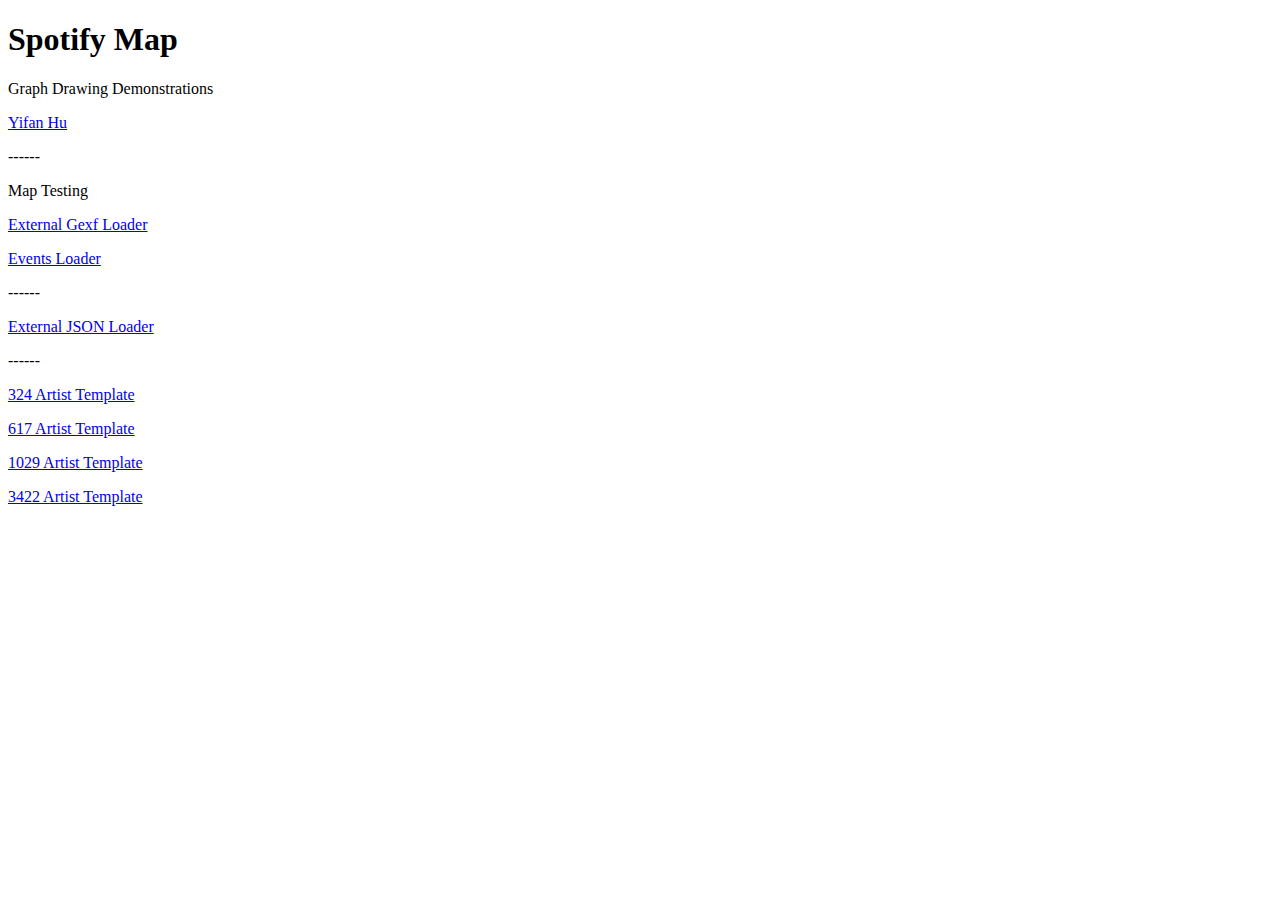
<file: index.html>
<!doctype html>
<html>
<head>
<meta charset="utf-8">
<title>Nick Xitco Github Page</title>
</head>

<body>
<h1>Spotify Map</h1>
	<p>Graph Drawing Demonstrations</p>
	<p><a href="my exmaples/yifanhu.html">Yifan Hu</a></p>
	<p>------</p>
	<p>Map Testing</p>
	<p><a href="my exmaples/load-external-gexf.html">External Gexf Loader</a></p>
	<p><a href="my exmaples/events.html">Events Loader</a></p>
	<p>------</p>
	<p><a href="examples/load-external-json.html">External JSON Loader</a></p>
	<p>------</p>
	<p><a href="my exmaples/324/324artists.html">324 Artist Template</a></p>
	<p><a href="my exmaples/617/617artists.html">617 Artist Template</a></p>
	<p><a href="my exmaples/1029/1029artists.html">1029 Artist Template</a></p>
	<p><a href="my exmaples/3422/3422artists.html">3422 Artist Template</a></p>
</body>
</html>
</file>
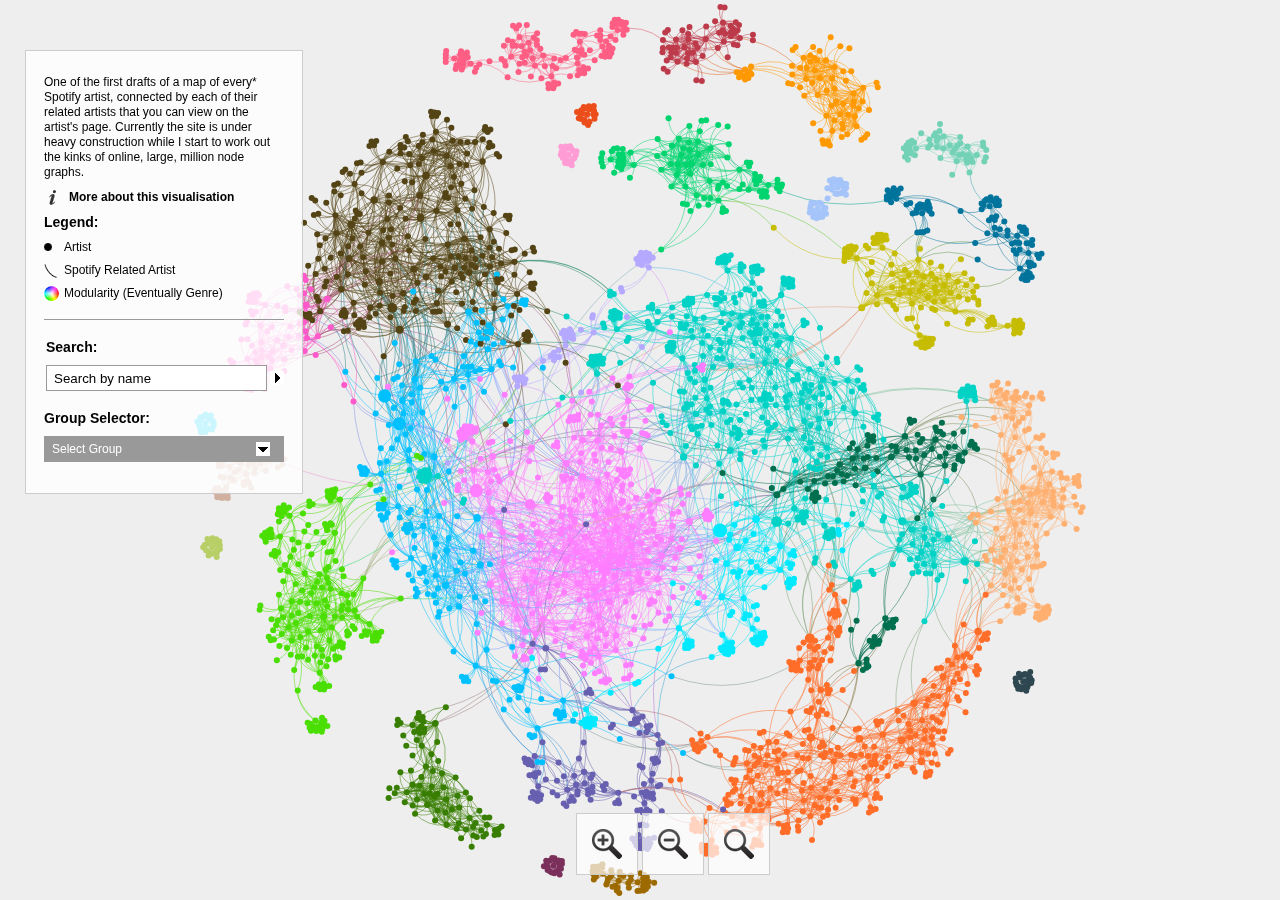
<file: my exmaples/3422/index.html>
<!DOCTYPE html>
<html lang="en">

<head>
<title>3422 Artist Map</title>
<meta http-equiv="Content-Type" content="text/html; charset=UTF-8" />
<meta charset="utf-8">
<meta name="viewport" content="width=device-width,height=device-height,initial-scale=1,user-scalable=no" />
<meta http-equiv="X-UA-Compatible" content="IE=Edge" />


<!--[if IE]><script type="text/javascript" src="js/excanvas.js"></script><![endif]--> <!-- js/default.js -->
  <script src="js/jquery/jquery.min.js" type="text/javascript"></script>
  <script src="js/sigma/sigma.min.js" type="text/javascript" language="javascript"></script>
  <script src="js/sigma/sigma.parseJson.js" type="text/javascript" language="javascript"></script>
  <script src="js/fancybox/jquery.fancybox.pack.js" type="text/javascript" language="javascript"></script>
  <script src="js/main.js" type="text/javascript" language="javascript"></script>

  <link rel="stylesheet" type="text/css" href="js/fancybox/jquery.fancybox.css"/>
  <link rel="stylesheet" href="css/style.css" type="text/css" media="screen" />
  <link rel="stylesheet" media="screen and (max-height: 770px)" href="css/tablet.css" />
</head>


<body>
  <div class="sigma-parent">
    <div class="sigma-expand" id="sigma-canvas"></div>
  </div>
<div id="mainpanel">
  <div class="col">
    <div id="titletext"></div>
    <div class="info cf">
      <dl>
        <dt class="moreinformation"></dt>
        <dd class="line"><a href="#information" class="line fb">More about this visualisation</a></dd>
      </dl>
    </div>
<div id="legend">
	<div class="box">
		<h2>Legend:</h2>
		<dl>
		<dt class="node"></dt>
		<dd></dd>
		<dt class="edge"></dt>
		<dd></dd>
		<dt class="colours"></dt>
		<dd></dd>		
		</dl>
	</div>
</div> 
    <div class="b1">
    <form>
      <div id="search" class="cf"><h2>Search:</h2>
        <input type="text" name="search" value="Search by name" class="empty"/><div class="state"></div>
        <div class="results"></div>
      </div>
      <div class="cf" id="attributeselect"><h2>Group Selector:</h2>
        <div class="select">Select Group</div>
	<div class="list cf"></div>
      </div>
    </form>
    </div>
  </div>
  <div id="information">
  </div>
</div>
	<div id="zoom">
  		<div class="z" rel="in"></div> <div class="z" rel="out"></div> <div class="z" rel="center"></div>
	</div>
<div id="attributepane">
<div class="text">
	<div title="Close" class="left-close returntext"><div class="c cf"><span>Return to the full network</span></div></div>	
<div class="headertext">
	<span>Information Pane</span>
</div>	
  <div class="nodeattributes">
    <div class="name"></div>
	<div class="data"></div>
    <div class="p">Connections:</div>
    <div class="link">
      <ul>
      </ul>
    </div>
  </div>
	</div>
</div>
<script type="text/javascript">

  var _gaq = _gaq || [];
  _gaq.push(['_setAccount', 'UA-21293169-4']);
  _gaq.push(['_setDomainName', 'none']);
  _gaq.push(['_setAllowLinker', true]);
  _gaq.push(['_trackPageview']);

  (function() {
    var ga = document.createElement('script'); ga.type = 'text/javascript'; ga.async = true;
    ga.src = ('https:' == document.location.protocol ? 'https://ssl' : 'http://www') + '.google-analytics.com/ga.js';
    var s = document.getElementsByTagName('script')[0]; s.parentNode.insertBefore(ga, s);
  })();

</script>
</body>
</html>
</file>
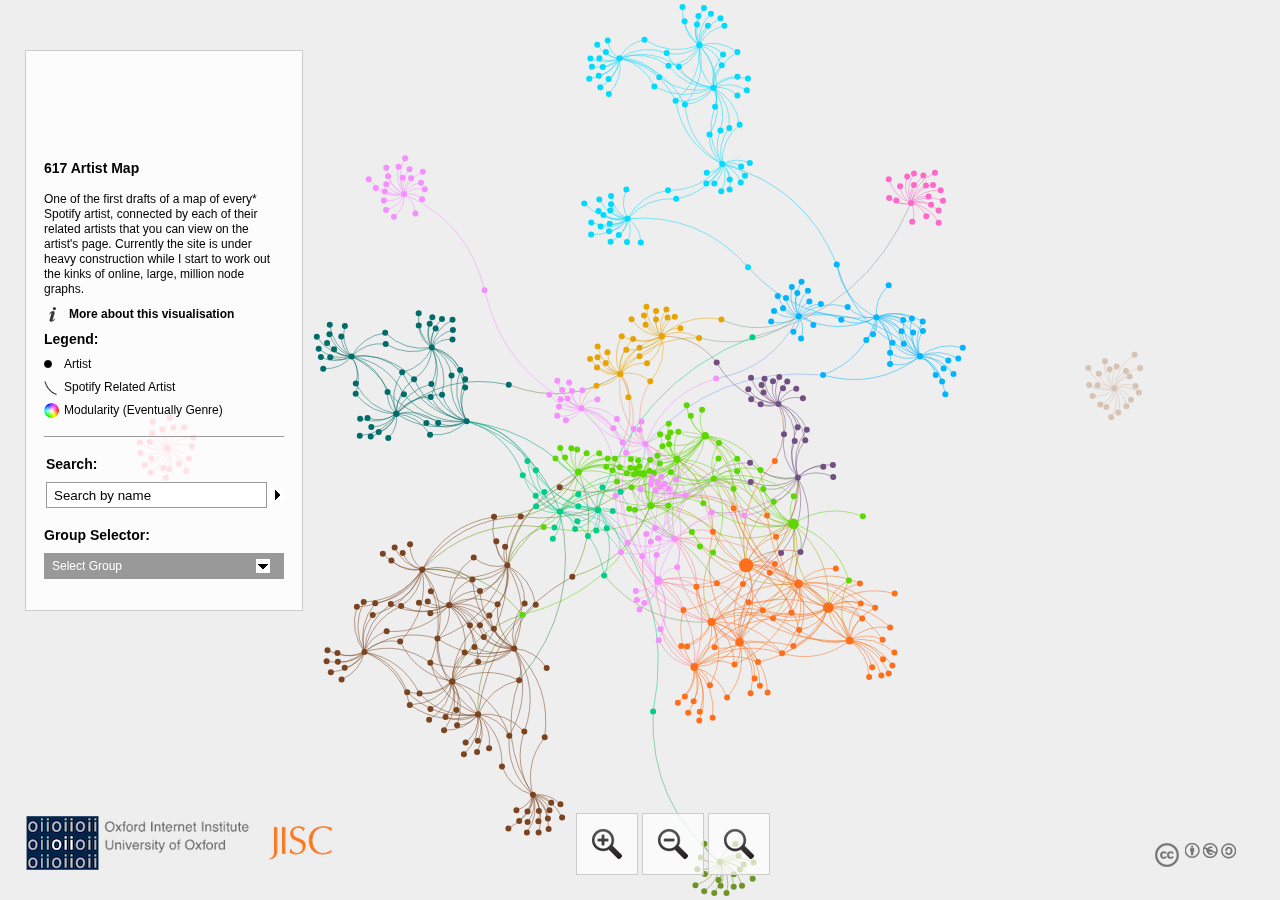
<file: my exmaples/617/index.html>
<!DOCTYPE html>
<html xmlns="http://www.w3.org/1999/xhtml" xml:lang="en-gb" lang="en" xmlns:og="http://opengraphprotocol.org/schema/" xmlns:fb="http://www.facebook.com/2008/fbml" itemscope itemtype="http://schema.org/Map">

<head>
<title>OII Network Visualisation Example</title>
<meta http-equiv="Content-Type" content="text/html; charset=UTF-8" />
<meta charset="utf-8">
<meta name="viewport" content="width=device-width,height=device-height,initial-scale=1,user-scalable=no" />
<meta http-equiv="X-UA-Compatible" content="IE=Edge" />


<!--[if IE]><script type="text/javascript" src="js/excanvas.js"></script><![endif]--> <!-- js/default.js -->
  <script src="js/jquery/jquery.min.js" type="text/javascript"></script>
  <script src="js/sigma/sigma.min.js" type="text/javascript" language="javascript"></script>
    <script src="js/sigma/sigma.parseJson.js" type="text/javascript" language="javascript"></script>
  <script src="js/fancybox/jquery.fancybox.pack.js" type="text/javascript" language="javascript"></script>
  <script src="js/main.js" type="text/javascript" language="javascript"></script>

  <link rel="stylesheet" type="text/css" href="js/fancybox/jquery.fancybox.css"/>
  <link rel="stylesheet" href="css/style.css" type="text/css" media="screen" />
  <link rel="stylesheet" media="screen and (max-height: 770px)" href="css/tablet.css" />
</head>


<body>
  <div class="sigma-parent">
    <div class="sigma-expand" id="sigma-canvas"></div>
  </div>
<div id="mainpanel">
  <div class="col">
		<div id="maintitle"></div>
    <div id="title"></div>
    <div id="titletext"></div>
    <div class="info cf">
      <dl>
        <dt class="moreinformation"></dt>
        <dd class="line"><a href="#information" class="line fb">More about this visualisation</a></dd>
      </dl>
    </div>
<div id="legend">
	<div class="box">
		<h2>Legend:</h2>
		<dl>
		<dt class="node"></dt>
		<dd></dd>
		<dt class="edge"></dt>
		<dd></dd>
		<dt class="colours"></dt>
		<dd></dd>		
		</dl>
	</div>
</div> 
    <div class="b1">
    <form>
      <div id="search" class="cf"><h2>Search:</h2>
        <input type="text" name="search" value="Search by name" class="empty"/><div class="state"></div>
        <div class="results"></div>
      </div>
      <div class="cf" id="attributeselect"><h2>Group Selector:</h2>
        <div class="select">Select Group</div>
	<div class="list cf"></div>
      </div>
    </form>
    </div>
  </div>
  <div id="information">
  </div>
</div>
	<div id="zoom">
  		<div class="z" rel="in"></div> <div class="z" rel="out"></div> <div class="z" rel="center"></div>
	</div>
	<div id="copyright">
		<a rel="license" href="http://creativecommons.org/licenses/by-nc-sa/3.0/"><img alt="Creative Commons License" style="border-width:0" src="images/CC.png" /></a></div>
	</div>
<div id="attributepane">
<div class="text">
	<div title="Close" class="left-close returntext"><div class="c cf"><span>Return to the full network</span></div></div>	
<div class="headertext">
	<span>Information Pane</span>
</div>	
  <div class="nodeattributes">
    <div class="name"></div>
	<div class="data"></div>
    <div class="p">Connections:</div>
    <div class="link">
      <ul>
      </ul>
    </div>
  </div>
	</div>
</div>
<div id="developercontainer">
	<a href="http://www.oii.ox.ac.uk" title="Oxford Internet Institute"><div id="oii"><span>OII</span></div></a>
	<a href="http://jisc.ac.uk" title="JISC"><div id="jisc"><span>JISC</span></div></a>	
</div>
<script type="text/javascript">

  var _gaq = _gaq || [];
  _gaq.push(['_setAccount', 'UA-21293169-4']);
  _gaq.push(['_setDomainName', 'none']);
  _gaq.push(['_setAllowLinker', true]);
  _gaq.push(['_trackPageview']);

  (function() {
    var ga = document.createElement('script'); ga.type = 'text/javascript'; ga.async = true;
    ga.src = ('https:' == document.location.protocol ? 'https://ssl' : 'http://www') + '.google-analytics.com/ga.js';
    var s = document.getElementsByTagName('script')[0]; s.parentNode.insertBefore(ga, s);
  })();

</script>
</body>
</html>
</file>
<file: my exmaples/3422/css/style.css>
* {
padding: 0px;
margin: 0px;
}

.cf:before, .cf:after {
	content: "";
	display: table;
}

.cf:after {
	clear: both;
}

.cf {
	zoom: 1;
}

html,body {
	width: 100%;
	height: 100%;
	margin: 0px;
	padding: 0px;
	font-size: 12px;
	font-family: sans-serif;
	line-height:1.25em;
}

.sigma-parent {
	position: relative;
	height: 100%;
}

.sigma-expand {
	position: absolute;
	width: 100%;
	height: 100%;
	top: 0;
	left: 0;
	background-color: #eee;
	background-position: center center;
	background-repeat: no-repeat;
	-webkit-touch-callout: none;
	-webkit-user-select: none;
	-khtml-user-select: none;
	-moz-user-select: none;
	-ms-user-select: none;
	user-select: none;
}

canvas#sigma_bg_1 {
	display: none;
}

#attributepane {
   	display: block;	
	display: none;
    position:absolute;
    height:auto;
    bottom:0;
    top:0;
    right:0;
	width: 240px;
	background-color: #fff;
	margin: 0;
	word-wrap: break-word;
	background-color:rgba(255,255,255,0.8);
	border-left: 1px solid #ccc;
	padding: 0px 18px 0px 18px;	
	z-index: 1;
}


#attributepane .text {
	height:100%;
}

#attributepane .headertext {
	color: #000;
	margin-bottom: 5px;
	height: 14px;
	border-bottom: 1px solid #999;
	padding: 0px 0 10px 0;
	font-size:16px;
	font-weight:bold;
}


#attributepane .returntext em {
	background-image: url('../images/sprite.png');
	background-repeat: no-repeat;
	display: block;
	width: 20px;
	height: 20px;
	background-position: -91px -13px;
	float: left;
}

#attributepane .returntext span {
	padding-left: 5px;
	display: block;
}

#attributepane .close {
	padding-left: 14px;
	margin-top: 10px;
}

#attributepane .close .c {
	border-top: 2px solid #999;
	padding: 10px 0 14px 0;
}

#attributepane .close em {
background-image: url('../images/sprite.png');
background-repeat: no-repeat;
background-position: -11px -13px;
display: block;
width: 24px;
height: 16px;
float: left;
}

#attributepane .close span {
display: block;
width: 151px;
float: left;
}

#attributepane .nodeattributes {
	display:block;
	height:85%;
	overflow-y: scroll;
	overflow-x: hidden;
	border-bottom:1px solid #999;
}

#attributepane .name {
font-size: 14px;
cursor: default;
padding-bottom: 10px;
padding-top: 18px;
font-weight:bold;
}

#attributepane .data {

}

#attributepane .data .plus {
background-repeat: no-repeat;
background-image: url('../images/sprite.png');
background-position: -171px -122px;
width: 22px;
height: 20px;
float: left;
display: block;
}

#attributepane .link {
padding: 0 0 0 4px;
}

#attributepane .link li {
padding-top: 2px;
cursor:pointer;
}

#attributepane .p {
padding-top: 10px;
font-weight: bold;
font-size:14px;
}

.left-close {
background-image: url('../images/fancybox_sprite.png');
margin-left:-37px;
z-index:99999;
cursor: pointer;
padding-left:31px;
line-height:36px;
background-repeat: no-repeat;
margin-bottom:25px;
font-weight: bold;
font-size:14px;

}

#developercontainer {
	margin-left:25px;
	margin-bottom:25px;
	position:fixed;
	bottom:0;
}

#jisc {
width: 71px;
height: 56px;
background-image: url('../images/jisc-logo-small.png');
background-repeat: no-repeat;
display:inline-block;
}

#jisc span {
	display:none;
}

#oii {
width: 227px;
height: 56px;
background-image: url('../images/oii_text.png');
background-repeat: no-repeat;
display:inline-block;
margin-right:10px;

}

#oii span {
	display:none;
}

#maintitle {
width: 100%;
height: 72px;
background-repeat: no-repeat;
margin-bottom:20px;
}

#maintitle h1 {
display: none;
}

#mainpanel {
margin-top: 50px;
margin-left: 25px;
background:#fff;
background-color:rgba(255,255,255,0.8);
border:1px solid #ccc;
z-index:20;
position:fixed;
top:0;
}

#mainpanel .b1 {
padding: 0px 0 0 0;
}

#mainpanel .col {
width: 240px;
padding: 18px 18px 18px 18px;
margin: 0;

}

#title {
font-weight: bold;
}

#titletext {
padding: 6px 0 10px 0;
}

#info {
	padding-bottom:15px;
}


#search {
	border-top: 1px solid #999;
	padding: 20px 0 0px 2px;
}

#search input[name=search] {
border: 1px solid #999;
background-color: #fff;
padding: 5px 7px 4px 7px;
width: 205px;
color: #000;
}

#search input.empty {
color: #000;
}

#search .state {
width: 14px;
height: 14px;
background-image: url('../images/sprite.png');
float: right;
margin-top: 6px;
cursor: pointer;
background-position: -131px -13px;
}

#search .state.searching {
background-position: -11px -13px;
}

#search .results {
	display: none;
/*	border: 1px solid #999;*/
	margin: 6px;
	/*height: 150px;*/
	overflow-y: scroll;
	overflow-x: hidden;
}

#search .results b {
padding-left: 2px;
}

#search .results a {
padding: 1px 2px;
display: block;
cursor: pointer;
text-decoration: none;
color: #000;
}

#search .results a:hover {
background-color: #999;
color: #fff;
}

#attributeselect {
margin: 20px 0 13px 0 ;
-webkit-touch-callout: none;
-webkit-user-select: none;
-khtml-user-select: none;
-moz-user-select: none;
-ms-user-select: none;
user-select: none;
}

#attributeselect .select {
	border: 1px solid #999;
	padding: 5px 7px 4px 7px;
	color: #fff;
	cursor: pointer;
	background-color: #999;
	background-image: url('../images/sprite.png');
	background-repeat: no-repeat;
	background-position: 200px -144px;
}

#attributeselect .close {
background-position: 200px -8px;
}

#attributeselect .list {
	display: none;
	border: 1px solid 
	#999;
	padding: 6px;
	height: 150px;
	width: 226px;
	overflow-y: scroll;
	overflow-x: hidden;
	background-color: #999;
	/*position: relative;
		left: 240px;
		bottom: 164px;*/
	position:absolute;
	margin-left: 240px;
	margin-top:-164px;
	color: white;
}	

#attributeselect .list a {
display:block;
padding: 2px;
text-decoration: none;
color: #fff;
}

#attributeselect .list a:hover {
background-color: #fff;
color: #000;
}

.link h2 {
font-size: 1em;
padding-top: 1em;
}

#mainpanel dl {
	padding-bottom:10px;
}

#mainpanel h2 {
	font-size:14px;
}

#mainpanel dt {
width: 20px;
height: 20px;
float: left;
background-repeat: no-repeat;
background-image: url('../images/sprite.png');
}

#legend dl {
}

#mainpanel h2 {
	padding-bottom:10px;
}

#legend dd {
margin-bottom: 8px;
color: #000;
}

#mainpanel .infos dd {
margin-bottom: 12px;
}

#mainpanel .node {
background-position: -11px -119px;
}

#mainpanel .edge {
background-position: -51px -122px;
}

#mainpanel .colours {

background-image:url('../images/rainbow.png');

}
#legend .note {
margin-bottom: 8px;

}

#mainpanel .regions {
background-position: -171px -13px;
}

#mainpanel .download {
background-position: -51px -13px;
}

#mainpanel .moreinformation {
background: url('../images/info.png');
background-repeat: no-repeat;
margin-left: 5px;
}

#copyright {
	margin:0 auto;	
	position: fixed;
	right: 40px;
	bottom: 25px;
	z-index:0;
}

#copyright a {
color: #000;
}

#copyright .explanation {
display: none;
}

#zoom {
	z-index:999;
	position: fixed;
	left: 45%;
	bottom: 25px;
	margin:0 auto;
	padding: 0;
	-webkit-touch-callout: none;
	-webkit-user-select: none;
	-khtml-user-select: none;
	-moz-user-select: none;
	-ms-user-select: none;
	user-select: none;
	text-align:left;
}

#zoom .z {
	background:#fff;
	background-color:rgba(255,255,255,0.7);
	width: 60px;
	height: 60px;
	cursor: pointer;
	border:1px solid #ccc;
	float:left;
	margin-right:4px;
	background-repeat:no-repeat;
}

#zoom .z[rel=center] {
	background-image: url('../images/zoom_reset.png');
	background-position:center;
}

#zoom .z[rel=in] {
	background-image: url('../images/zoom_in.png');
	background-position:center; 
}

#zoom .z[rel=out] {
	background-image: url('../images/zoom_out.png');
	background-position:center; 
}

.line {
	font-size: 12px;
	color: #000;
	text-decoration: none;
	font-weight: bold;
	cursor: pointer;
	cursor: hand;
}

#information {
display: none;
background: #fff;
padding: 1px 10px 10px 10px;
}

#information h3 {
margin: 14px 0 4px 0;
}

#information p {
margin: 0 0 4px 0;
}

#information .button {
width: 14px;
height: 14px;
background-image: url('../images/sprite.png');
border: 1px solid #999;
display: inline-block;
*display: inline;
*zoom: 1;
}

#information .button span {
display: none;
}

#information .button.plus {
background-position: -91px -122px; 
}

#information .button.moins {
background-position: -131px -122px;
}

#minify {
background-color: #fff;
padding: 4px 4px 4px 25px;
cursor: pointer;
background-image: url('../images/sprite.png');
background-repeat: no-repeat;
background-position: -167px -118px;
position: absolute;
top: 65px;
left: 15px;
display: none;
}

#minifier {
position: absolute;
width: 20px;
height: 16px;
background-image: url('../images/sprite.png');
background-repeat: no-repeat;
background-position: -45px -147px;
cursor: pointer;
display: none;
}
</file>
<file: my exmaples/3422/css/tablet.css>
#developercontainer {
	display:none;
}
</file>
<file: my exmaples/617/css/style.css>
* {
padding: 0px;
margin: 0px;
}

.cf:before, .cf:after {
	content: "";
	display: table;
}

.cf:after {
	clear: both;
}

.cf {
	zoom: 1;
}

html,body {
	width: 100%;
	height: 100%;
	margin: 0px;
	padding: 0px;
	font-size: 12px;
	font-family: sans-serif;
	line-height:1.25em;
}

.sigma-parent {
	position: relative;
	height: 100%;
}

.sigma-expand {
	position: absolute;
	width: 100%;
	height: 100%;
	top: 0;
	left: 0;
	background-color: #eee;
	background-position: center center;
	background-repeat: no-repeat;
	-webkit-touch-callout: none;
	-webkit-user-select: none;
	-khtml-user-select: none;
	-moz-user-select: none;
	-ms-user-select: none;
	user-select: none;
}

canvas#sigma_bg_1 {
	display: none;
}

#attributepane {
   	display: block;	
	display: none;
    position:absolute;
    height:auto;
    bottom:0;
    top:0;
    right:0;
	width: 240px;
	background-color: #fff;
	margin: 0;
	word-wrap: break-word;
	background-color:rgba(255,255,255,0.8);
	border-left: 1px solid #ccc;
	padding: 0px 18px 0px 18px;	
	z-index: 1;
}


#attributepane .text {
	height:100%;
}

#attributepane .headertext {
	color: #000;
	margin-bottom: 5px;
	height: 14px;
	border-bottom: 1px solid #999;
	padding: 0px 0 10px 0;
	font-size:16px;
	font-weight:bold;
}


#attributepane .returntext em {
	background-image: url('../images/sprite.png');
	background-repeat: no-repeat;
	display: block;
	width: 20px;
	height: 20px;
	background-position: -91px -13px;
	float: left;
}

#attributepane .returntext span {
	padding-left: 5px;
	display: block;
}

#attributepane .close {
	padding-left: 14px;
	margin-top: 10px;
}

#attributepane .close .c {
	border-top: 2px solid #999;
	padding: 10px 0 14px 0;
}

#attributepane .close em {
background-image: url('../images/sprite.png');
background-repeat: no-repeat;
background-position: -11px -13px;
display: block;
width: 24px;
height: 16px;
float: left;
}

#attributepane .close span {
display: block;
width: 151px;
float: left;
}

#attributepane .nodeattributes {
	display:block;
	height:85%;
	overflow-y: scroll;
	overflow-x: hidden;
	border-bottom:1px solid #999;
}

#attributepane .name {
font-size: 14px;
cursor: default;
padding-bottom: 10px;
padding-top: 18px;
font-weight:bold;
}

#attributepane .data {

}

#attributepane .data .plus {
background-repeat: no-repeat;
background-image: url('../images/sprite.png');
background-position: -171px -122px;
width: 22px;
height: 20px;
float: left;
display: block;
}

#attributepane .link {
padding: 0 0 0 4px;
}

#attributepane .link li {
padding-top: 2px;
cursor:pointer;
}

#attributepane .p {
padding-top: 10px;
font-weight: bold;
font-size:14px;
}

.left-close {
background-image: url('../images/fancybox_sprite.png');
margin-left:-37px;
z-index:99999;
cursor: pointer;
padding-left:31px;
line-height:36px;
background-repeat: no-repeat;
margin-bottom:25px;
font-weight: bold;
font-size:14px;

}

#developercontainer {
	margin-left:25px;
	margin-bottom:25px;
	position:fixed;
	bottom:0;
}

#jisc {
width: 71px;
height: 56px;
background-image: url('../images/jisc-logo-small.png');
background-repeat: no-repeat;
display:inline-block;
}

#jisc span {
	display:none;
}

#oii {
width: 227px;
height: 56px;
background-image: url('../images/oii_text.png');
background-repeat: no-repeat;
display:inline-block;
margin-right:10px;

}

#oii span {
	display:none;
}

#maintitle {
width: 100%;
height: 72px;
background-repeat: no-repeat;
margin-bottom:20px;
}

#maintitle h1 {
display: none;
}

#mainpanel {
margin-top: 50px;
margin-left: 25px;
background:#fff;
background-color:rgba(255,255,255,0.8);
border:1px solid #ccc;
z-index:20;
position:fixed;
top:0;
}

#mainpanel .b1 {
padding: 0px 0 0 0;
}

#mainpanel .col {
width: 240px;
padding: 18px 18px 18px 18px;
margin: 0;

}

#title {
font-weight: bold;
}

#titletext {
padding: 6px 0 10px 0;
}

#info {
	padding-bottom:15px;
}


#search {
	border-top: 1px solid #999;
	padding: 20px 0 0px 2px;
}

#search input[name=search] {
border: 1px solid #999;
background-color: #fff;
padding: 5px 7px 4px 7px;
width: 205px;
color: #000;
}

#search input.empty {
color: #000;
}

#search .state {
width: 14px;
height: 14px;
background-image: url('../images/sprite.png');
float: right;
margin-top: 6px;
cursor: pointer;
background-position: -131px -13px;
}

#search .state.searching {
background-position: -11px -13px;
}

#search .results {
	display: none;
/*	border: 1px solid #999;*/
	margin: 6px;
	/*height: 150px;*/
	overflow-y: scroll;
	overflow-x: hidden;
}

#search .results b {
padding-left: 2px;
}

#search .results a {
padding: 1px 2px;
display: block;
cursor: pointer;
text-decoration: none;
color: #000;
}

#search .results a:hover {
background-color: #999;
color: #fff;
}

#attributeselect {
margin: 20px 0 13px 0 ;
-webkit-touch-callout: none;
-webkit-user-select: none;
-khtml-user-select: none;
-moz-user-select: none;
-ms-user-select: none;
user-select: none;
}

#attributeselect .select {
	border: 1px solid #999;
	padding: 5px 7px 4px 7px;
	color: #fff;
	cursor: pointer;
	background-color: #999;
	background-image: url('../images/sprite.png');
	background-repeat: no-repeat;
	background-position: 200px -144px;
}

#attributeselect .close {
background-position: 200px -8px;
}

#attributeselect .list {
	display: none;
	border: 1px solid 
	#999;
	padding: 6px;
	height: 150px;
	width: 226px;
	overflow-y: scroll;
	overflow-x: hidden;
	background-color: #999;
	/*position: relative;
		left: 240px;
		bottom: 164px;*/
	position:absolute;
	margin-left: 240px;
	margin-top:-164px;
	color: white;
}	

#attributeselect .list a {
display:block;
padding: 2px;
text-decoration: none;
color: #fff;
}

#attributeselect .list a:hover {
background-color: #fff;
color: #000;
}

.link h2 {
font-size: 1em;
padding-top: 1em;
}

#mainpanel dl {
	padding-bottom:10px;
}

#mainpanel h2 {
	font-size:14px;
}

#mainpanel dt {
width: 20px;
height: 20px;
float: left;
background-repeat: no-repeat;
background-image: url('../images/sprite.png');
}

#legend dl {
}

#mainpanel h2 {
	padding-bottom:10px;
}

#legend dd {
margin-bottom: 8px;
color: #000;
}

#mainpanel .infos dd {
margin-bottom: 12px;
}

#mainpanel .node {
background-position: -11px -119px;
}

#mainpanel .edge {
background-position: -51px -122px;
}

#mainpanel .colours {

background-image:url('../images/rainbow.png');

}
#legend .note {
margin-bottom: 8px;

}

#mainpanel .regions {
background-position: -171px -13px;
}

#mainpanel .download {
background-position: -51px -13px;
}

#mainpanel .moreinformation {
background: url('../images/info.png');
background-repeat: no-repeat;
margin-left: 5px;
}

#copyright {
	margin:0 auto;	
	position: fixed;
	right: 40px;
	bottom: 25px;
	z-index:0;
}

#copyright a {
color: #000;
}

#copyright .explanation {
display: none;
}

#zoom {
	z-index:999;
	position: fixed;
	left: 45%;
	bottom: 25px;
	margin:0 auto;
	padding: 0;
	-webkit-touch-callout: none;
	-webkit-user-select: none;
	-khtml-user-select: none;
	-moz-user-select: none;
	-ms-user-select: none;
	user-select: none;
	text-align:left;
}

#zoom .z {
	background:#fff;
	background-color:rgba(255,255,255,0.7);
	width: 60px;
	height: 60px;
	cursor: pointer;
	border:1px solid #ccc;
	float:left;
	margin-right:4px;
	background-repeat:no-repeat;
}

#zoom .z[rel=center] {
	background-image: url('../images/zoom_reset.png');
	background-position:center;
}

#zoom .z[rel=in] {
	background-image: url('../images/zoom_in.png');
	background-position:center; 
}

#zoom .z[rel=out] {
	background-image: url('../images/zoom_out.png');
	background-position:center; 
}

.line {
	font-size: 12px;
	color: #000;
	text-decoration: none;
	font-weight: bold;
	cursor: pointer;
	cursor: hand;
}

#information {
display: none;
background: #fff;
padding: 1px 10px 10px 10px;
}

#information h3 {
margin: 14px 0 4px 0;
}

#information p {
margin: 0 0 4px 0;
}

#information .button {
width: 14px;
height: 14px;
background-image: url('../images/sprite.png');
border: 1px solid #999;
display: inline-block;
*display: inline;
*zoom: 1;
}

#information .button span {
display: none;
}

#information .button.plus {
background-position: -91px -122px; 
}

#information .button.moins {
background-position: -131px -122px;
}

#minify {
background-color: #fff;
padding: 4px 4px 4px 25px;
cursor: pointer;
background-image: url('../images/sprite.png');
background-repeat: no-repeat;
background-position: -167px -118px;
position: absolute;
top: 65px;
left: 15px;
display: none;
}

#minifier {
position: absolute;
width: 20px;
height: 16px;
background-image: url('../images/sprite.png');
background-repeat: no-repeat;
background-position: -45px -147px;
cursor: pointer;
display: none;
}
</file>
<file: my exmaples/617/css/tablet.css>
#developercontainer {
	display:none;
}
</file>
